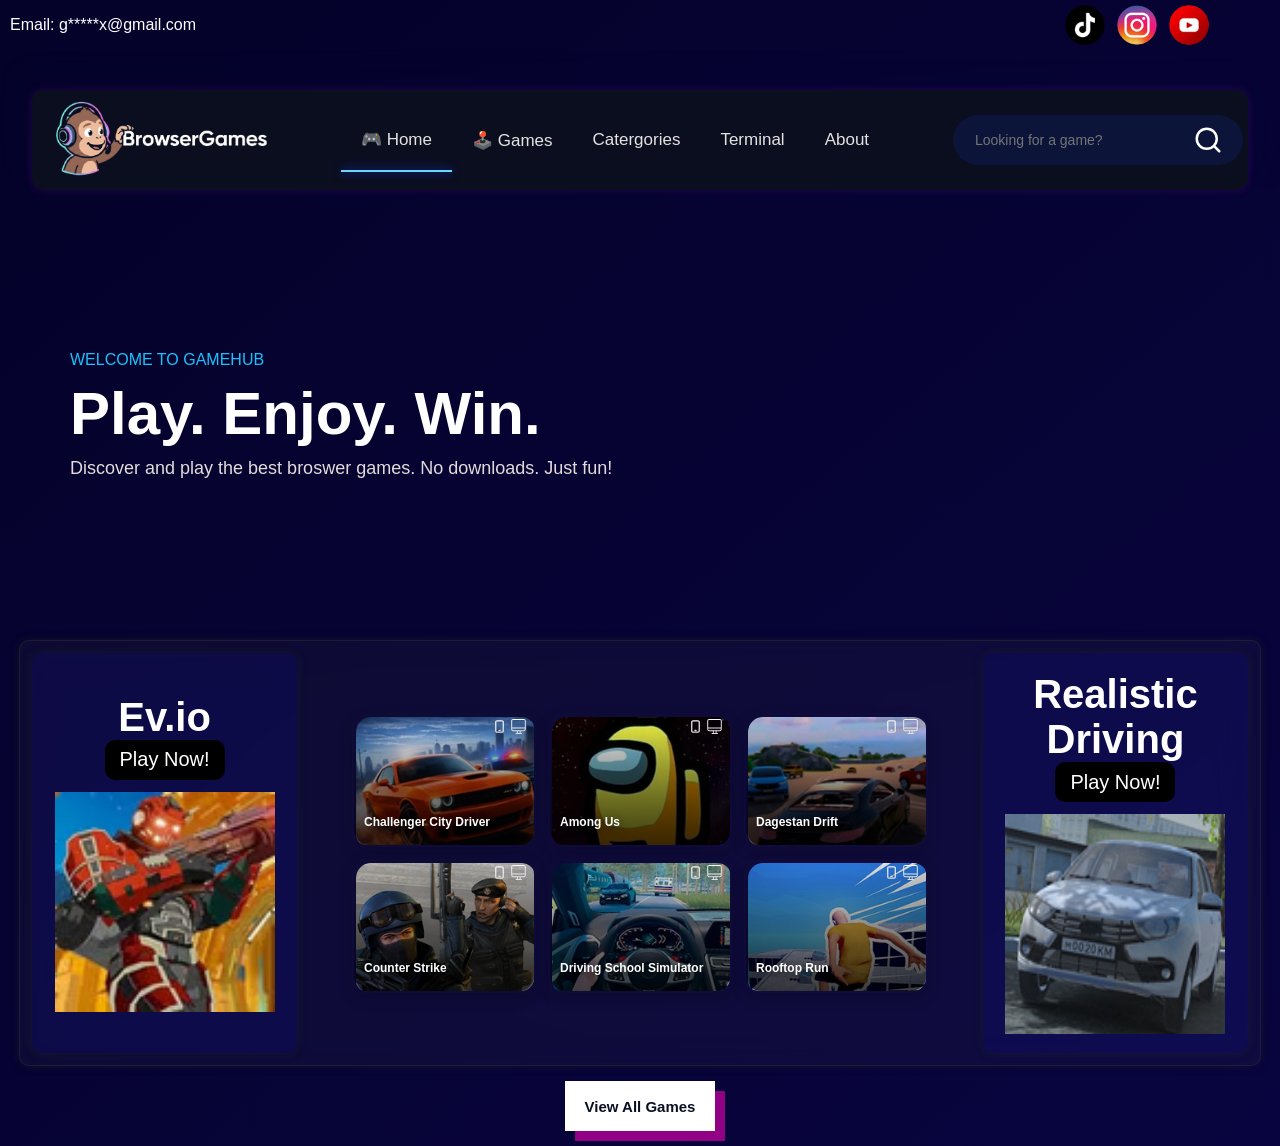
<file: index.html>
<!DOCTYPE html>
<html lang="en">
<head>
    <meta charset="UTF-8">
    <meta name="viewport" content="width=device-width, initial-scale=1.0">
    <link rel="stylesheet" href="style.css">
     <link rel="icon" href="./img/browsergame-monkey.jpg">
    <title>GameHub</title>
</head>
<body>
      <!-- <div id="preloader">
         <img src="./img/browserGames.png" alt="" class="loader">
    </div> -->

      <div class="social-links">
    <a href="#">Email: g*****x@gmail.com</a>
     <div class="social-links-container">
      <div class="social-links-svg" style="background-image: url(./img/icon-tiktok.png);" ></div>
      <div class="social-links-svg" style="background-image: url(./img/icon-instagram.png);"></div>
      <div class="social-links-svg" style="background-image: url(./img/Youtube.png);"></div>
     </div>
    </div>
   <div class="header">
     <header>
        <div class="logo">
           <a href="index.html"> <img src="./img/browserGames.png" alt=""></a>
        </div>
        <div class="links">
           <div class="links-active-link">
             <a href="#" class="active-link">🎮   Home</a>
             <div class="color-links"></div>
           </div>
            <a href="browse.html">🕹️   Games</a>
            <a href="#">Catergories</a>
            <a href="#">Terminal</a>
            <a href="#">About</a>
        </div>
        <div class="search">
          <div class="search-container">
            <input type="search" placeholder="Looking for a game?" id="search">
            <div class="enter-search">
                <svg viewBox="0 0 24 24" fill="none" xmlns="http://www.w3.org/2000/svg">
                <path d="M16.6725 16.6412L21 21M19 11C19 15.4183 15.4183 19 11 19C6.58172 19 3 15.4183 3 11C3 6.58172 6.58172 3 11 3C15.4183 3 19 6.58172 19 11Z" " stroke-width="2" stroke-linecap="round" stroke-linejoin="round"/>
                </svg>
            </div>
          </div>
        </div>

        <!-- Header svg -->
         <div class="menu-icon">
          <a href="#mobile-links-overlay">
             <svg width="20" height="20" viewBox="0 0 24 24" fill="none">
            <line x1="4" y1="6" x2="20" y2="6" stroke="white" stroke-width="2" stroke-linecap="round"/>
            <line x1="4" y1="12" x2="20" y2="12" stroke="white" stroke-width="2" stroke-linecap="round"/>
            <line x1="4" y1="18" x2="20" y2="18" stroke="white" stroke-width="2" stroke-linecap="round"/>
        </svg>
        </a>        
         </div>
              <div class="mobile-links" id="mobile-links-overlay">
            <!-- <div class="links-active-link"> -->
             <a href="index.html" class="active-link">🎮   Home</a>
             <!-- <div class="color-links"></div> -->
           <!-- </div> -->
            <a href="browse.html">🕹️   Games</a>
            <a href="#">Catergories</a>
            <a href="#">Terminal</a>
            <a href="#">About</a>
            <a href="#" style="color: red; font-weight: bolder; " title="Close">Close</a>
        </div>
         </div>
    </header>
   </div>

    <section class="hero">
        <div class="welcome">
            <h3>WELCOME TO GAMEHUB</h3>
            <h1>Play. Enjoy. Win.</h1>
            <p>Discover and play the best broswer games. No downloads. Just fun!</p>
        </div>

        <div class="info-container">
        <video muted autoplay loop src="./img/db5ffeb9a7581d2128697d03ff8e591a.mp4" ></video>
        </div>
    </section>


<div class="center-content-games-homepage">
    <div class="trending-games">
    <div class="content">
        <h3>Ev.io</h3>
        <button>Play Now!</button>
    </div>
        <img src="./img/ev-io.avif" alt="">
 </div>
    <section class="games" id="gameContainer">

    </section>
     <div class="trending-games">
    <div class="content">
        <h3>Realistic Driving</h3>
       <a href="./play.html?game=${encodeURIComponent(game.id)}">  <button>Play Now!</button></a>
    </div>
        <img src="./img/igra-realistichnyj-simulyator-vozhdeniya.jpg" alt="">
 </div>
    </div>
    <div class="show-more-games-container"><a href="browse.html"><button style="cursor: pointer;">View All Games</button></a></div>

   <script async src="https://pagead2.googlesyndication.com/pagead/js/adsbygoogle.js?client=ca-pub-1756462671549454"
     crossorigin="anonymous"></script>
     <script src="script.js"></script>
</body>
</html>
</file>
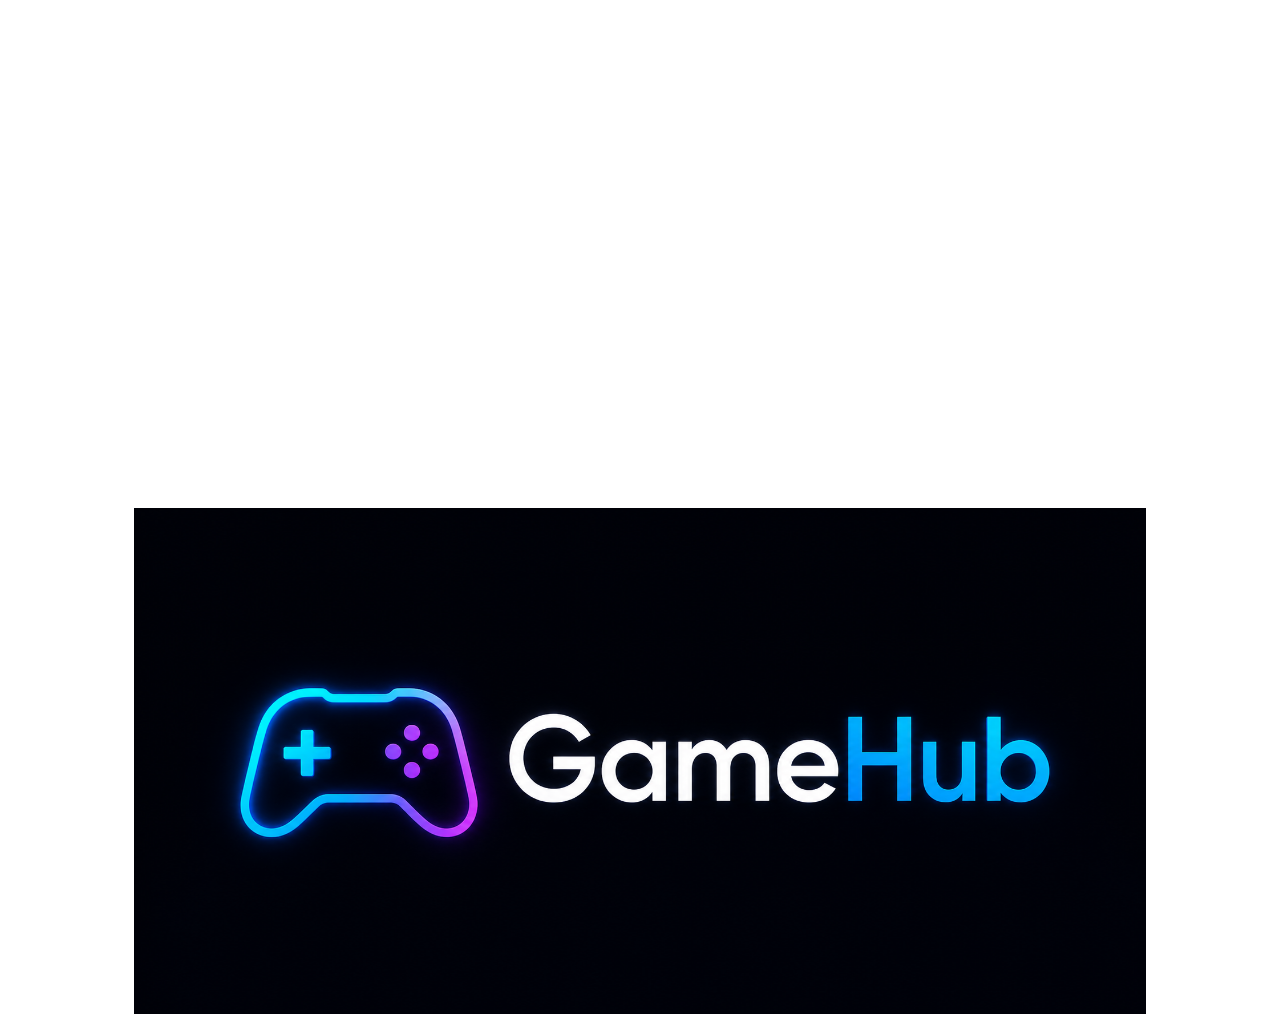
<file: alone-in-the-evil-mansion.html>
<!DOCTYPE html>
<html lang="en">
<head>
    <meta charset="UTF-8">
    <meta name="viewport" content="width=device-width, initial-scale=1.0">
    <title>GameHub/Alone-In-The-Evil-Mansion</title>
    <link rel="icon" href="../img/gamehub.png">
    <style>
        body{
            display: flex;
            align-items: center;
            justify-content: center;
            flex-direction: column;
        }
    </style>
</head>
<body>
    <iframe src="https://www.gameflare.com/embed/alone-in-the-evil-mansion/" frameborder="0" scrolling="no" width="100%" height="500px" allowfullscreen></iframe>
    <img src="../img/GameHub_Log_jpeg.png" alt="" style="width: 80%;">
</body>
</html>
</file>
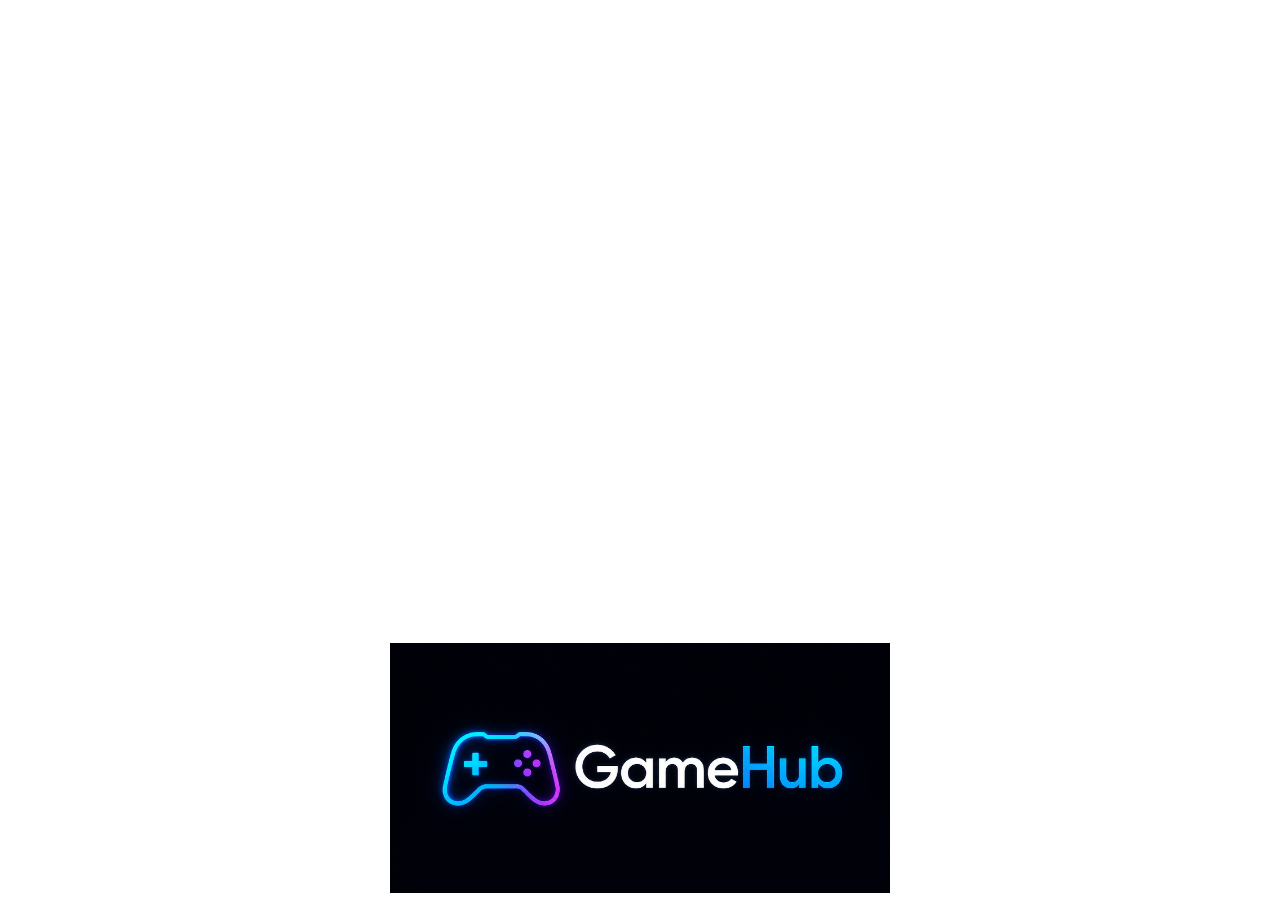
<file: ambulance-driver.html>
<!DOCTYPE html>
<html lang="en">
<head>
    <meta charset="UTF-8">
    <meta name="viewport" content="width=device-width, initial-scale=1.0">
    <title>Document</title>
</head>
<body>
    
<!DOCTYPE html>
<html lang="en">
<head>
    <meta charset="UTF-8">
    <meta name="viewport" content="width=device-width, initial-scale=1.0">
    <title>GameHub/Alone-In-The-Evil-Mansion</title>
    <link rel="icon" href="../img/gamehub.png">
    <style>
        body{
            display: flex;
            align-items: center;
            justify-content: center;
            flex-direction: column;
        }
        .wait-loading{
            font-family: corbel;
            animation: warning 2s infinite;
        }
        @keyframes warning{
            from{
                text-shadow: 0 0 10px #1bc1fa;
            }
            to{
                text-shadow: 0 0 10px #1b2afa;
            }
        }

        
    </style>
</head>
<body>
    <iframe src="https://www.gameflare.com/embed/ambulance-driver/" frameborder="0" scrolling="no" width="1000" height="635" allowfullscreen></iframe>
    <img src="../img/GameHub_Log_jpeg.png" alt="" style="width: 500px;">
</body>
</html>
</body>
</html>
</file>
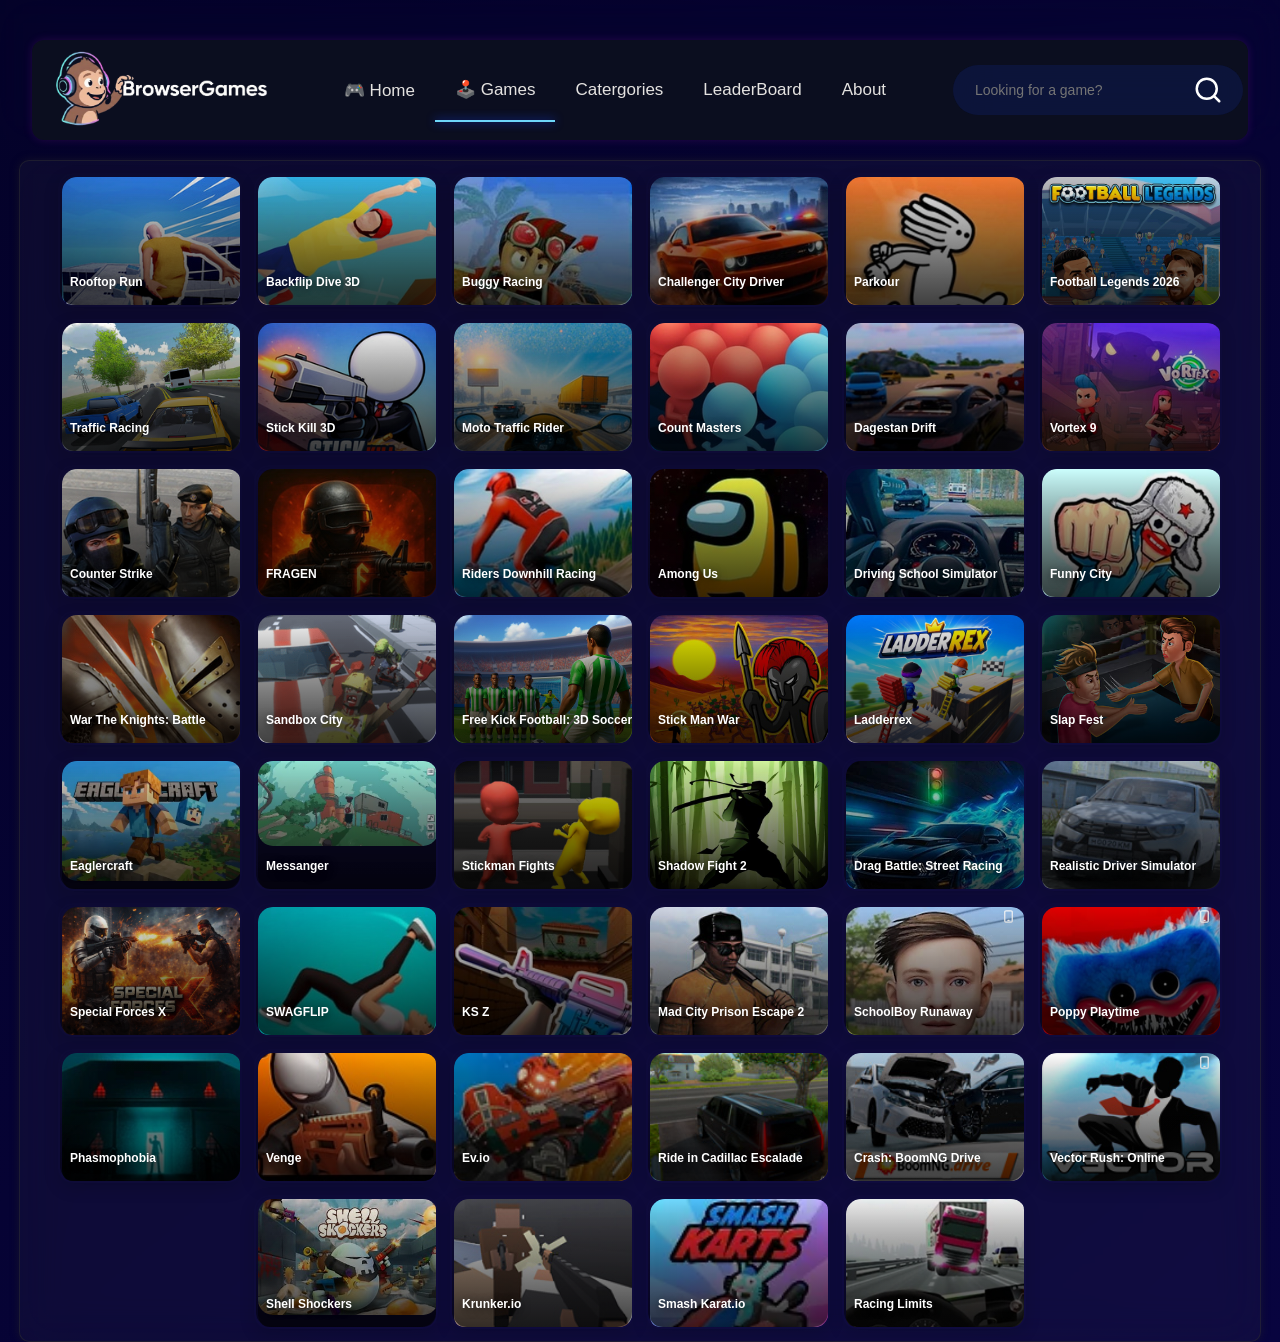
<file: browse.html>
<!DOCTYPE html>
<html lang="en">
<head>
    <meta charset="UTF-8">
    <meta name="viewport" content="width=device-width, initial-scale=1.0">
    <link rel="stylesheet" href="style.css">
     <link rel="icon" href="./img/icon.png">
    <title>BrowserGames - games</title>
    <style>

    </style>
</head>
<body>
   <div class="header" style="margin-bottom: 20px;">
     <header>
        <div class="logo">
           <a href="index.html"> <img src="./img/browserGames.png" alt=""></a>
        </div>
        <div class="links">

          <a href="index.html">🎮   Home</a>

            <div class="links-active-link">
             <a href="#">🕹️   Games</a>
             <div class="color-links"></div>
           </div>

            <a href="#">Catergories</a>
            <a href="#">LeaderBoard</a>
            <a href="#">About</a>
        </div>
         <div class="search">
          <div class="search-container">
            <input type="search" placeholder="Looking for a game?" id="search">
            <div class="enter-search">
                <svg viewBox="0 0 24 24" fill="none" xmlns="http://www.w3.org/2000/svg">
                <path d="M16.6725 16.6412L21 21M19 11C19 15.4183 15.4183 19 11 19C6.58172 19 3 15.4183 3 11C3 6.58172 6.58172 3 11 3C15.4183 3 19 6.58172 19 11Z" " stroke-width="2" stroke-linecap="round" stroke-linejoin="round"/>
                </svg>
            </div>
          </div>
        </div>

        <!-- Header svg -->
         <div class="menu-icon">
          <a href="#mobile-links-overlay">
             <svg width="20" height="20" viewBox="0 0 24 24" fill="none">
            <line x1="4" y1="6" x2="20" y2="6" stroke="white" stroke-width="2" stroke-linecap="round"/>
            <line x1="4" y1="12" x2="20" y2="12" stroke="white" stroke-width="2" stroke-linecap="round"/>
            <line x1="4" y1="18" x2="20" y2="18" stroke="white" stroke-width="2" stroke-linecap="round"/>
        </svg>
        </a>        
         </div>
              <div class="mobile-links" id="mobile-links-overlay">
            <!-- <div class="links-active-link"> -->
             <a href="index.html" class="active-link">🎮   Home</a>
             <!-- <div class="color-links"></div> -->
           <!-- </div> -->
            <a href="browse.html">🕹️   Games</a>
            <a href="#">Catergories</a>
            <a href="#">LeaderBoard</a>
            <a href="#">About</a>
            <a href="#" style="color: red; font-weight: bolder; " title="Close">Close</a>
        </div>
         </div>
    </header>
   </div>


<div class="center-content-games-homepage">
 
    <section class="games" id="gameContainer">
      
    </section>
    </div>

    <script async src="https://pagead2.googlesyndication.com/pagead/js/adsbygoogle.js?client=ca-pub-1756462671549454"
     crossorigin="anonymous"></script>
     <script src="browser.js"></script>
</body>
</html>
</file>
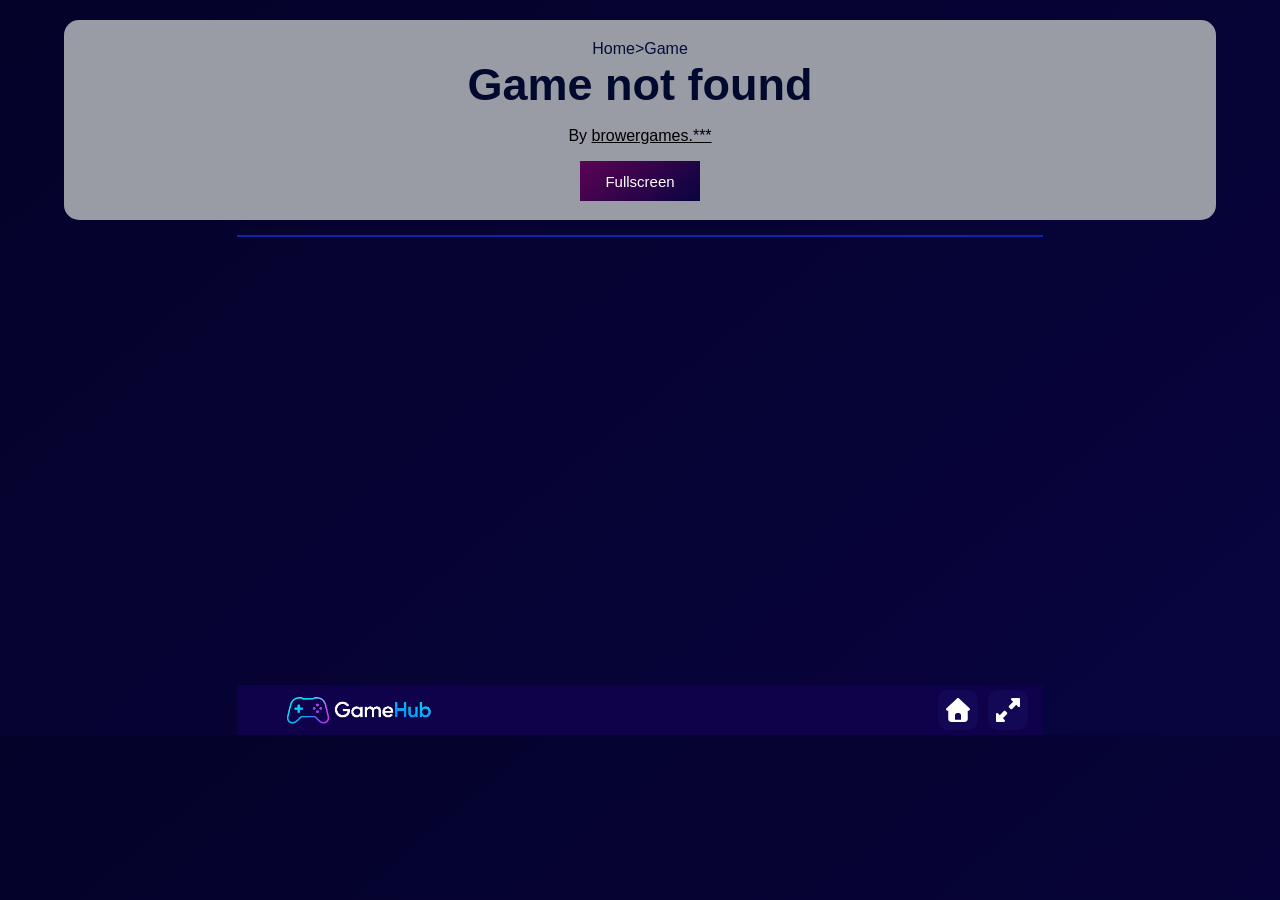
<file: play.html>
<!DOCTYPE html>
<html lang="en">
<head>
    <meta charset="UTF-8">
    <meta name="viewport" content="width=device-width, initial-scale=1.0">
    <link rel="stylesheet" href="style.css">
    <link rel="stylesheet" href="playstyle.css">
       <link rel="icon" href="./img/browsergame-monkey.jpg">
    <title></title>
</head>
<body>


    <div class="game-title-container">
        <div class="back-to-home"><a href="index.html">Home</a> > <p id="game-type">Game</p></div>
        <h2 id="title">Loading game...</h2>
        <p>By <a href="#" class="companyname">browergames.***</a></p>
        <button onclick="openFullscreen()">Fullscreen</button>
    </div>

    <div class="display-game">
    <iframe id="gameFrame" width="90%" height="90%"  frameborder='0' allowfullscreen></iframe>
    <div class="iframe-bottom">
        <div class="iframe-logo">
            <img src="./img/gamehub_logo.png" alt="">
        </div>
        <!-- Home -->
       <a href="browse.html">
         <div class="iframe-bottom-svgs">
            <div class="iframe-svgs">
               <svg xmlns="http://www.w3.org/2000/svg" viewBox="0 0 640 640" fill="white" width="30px"><!--!Font Awesome Free v7.2.0 by @fontawesome - https://fontawesome.com License - https://fontawesome.com/license/free Copyright 2026 Fonticons, Inc.--><path d="M341.8 72.6C329.5 61.2 310.5 61.2 298.3 72.6L74.3 280.6C64.7 289.6 61.5 303.5 66.3 315.7C71.1 327.9 82.8 336 96 336L112 336L112 512C112 547.3 140.7 576 176 576L464 576C499.3 576 528 547.3 528 512L528 336L544 336C557.2 336 569 327.9 573.8 315.7C578.6 303.5 575.4 289.5 565.8 280.6L341.8 72.6zM304 384L336 384C362.5 384 384 405.5 384 432L384 528L256 528L256 432C256 405.5 277.5 384 304 384z"/></svg>
            </div>
       </a>
            <!-- FullScreen -->
            <div class="iframe-svgs" onclick="openFullscreen()">
            <svg xmlns="http://www.w3.org/2000/svg" viewBox="0 0 512 512" width="24" height="24" fill="white">
                <path d="M344 0L488 0c13.3 0 24 10.7 24 24l0 144c0 9.7-5.8 18.5-14.8 22.2s-19.3 1.7-26.2-5.2l-39-39-87 87c-9.4 9.4-24.6 9.4-33.9 0l-32-32c-9.4-9.4-9.4-24.6 0-33.9l87-87-39-39c-6.9-6.9-8.9-17.2-5.2-26.2S334.3 0 344 0zM168 512L24 512c-13.3 0-24-10.7-24-24L0 344c0-9.7 5.8-18.5 14.8-22.2S34.1 320.2 41 327l39 39 87-87c9.4-9.4 24.6-9.4 33.9 0l32 32c9.4 9.4 9.4 24.6 0 33.9l-87 87 39 39c6.9 6.9 8.9 17.2 5.2 26.2S177.7 512 168 512z"/>
            </svg>
            </div>
        </div>
    </div>
    </div>

<script src="play.js"></script>
</body>
</html>
</file>
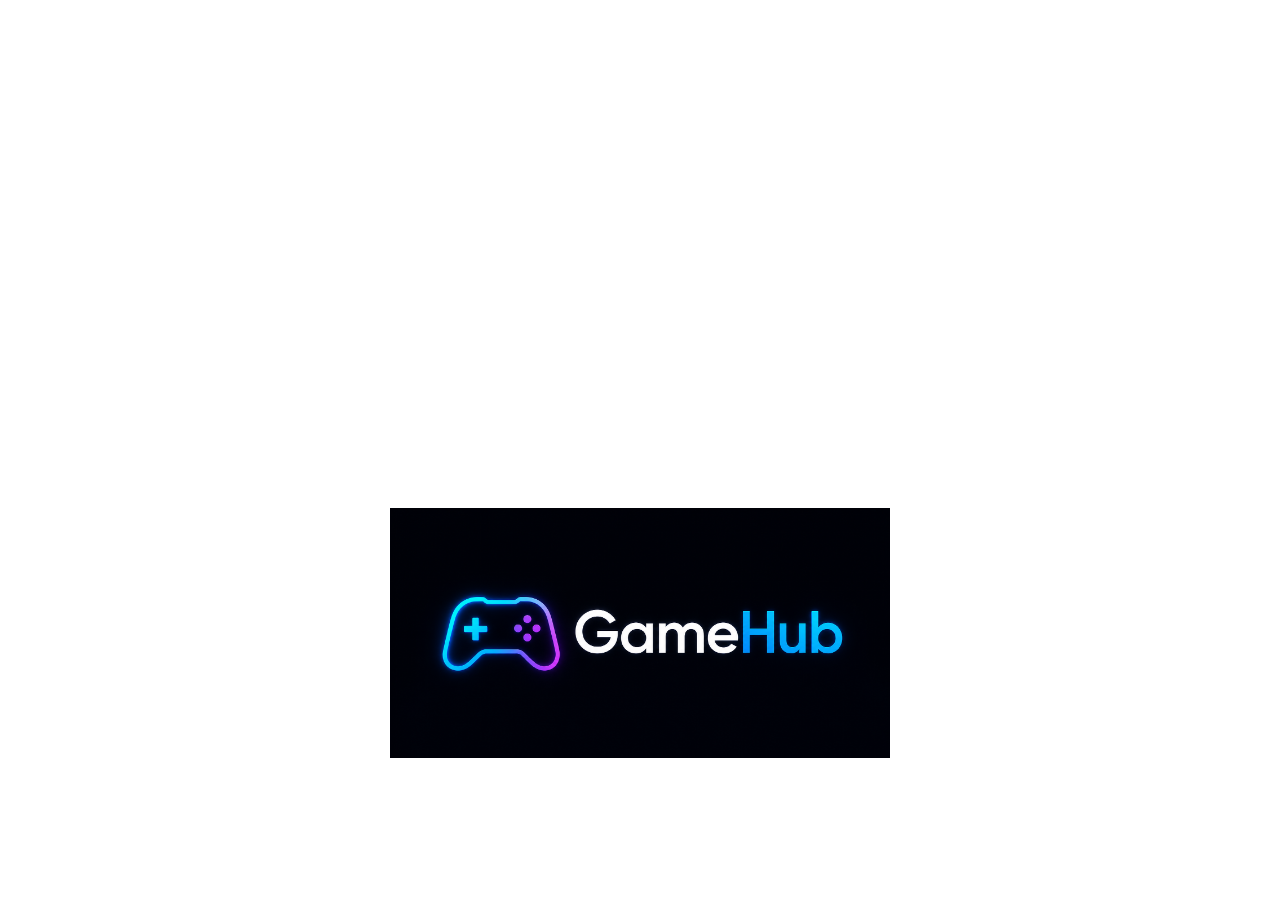
<file: rogue-sergeant.html>
<!DOCTYPE html>
<html lang="en">
<head>
    <meta charset="UTF-8">
    <meta name="viewport" content="width=device-width, initial-scale=1.0">
    <title>GameHub/rogue-sergeant</title>
    <link rel="icon" href="../img/gamehub.png">
    <style>
        body{
            display: flex;
            align-items: center;
            justify-content: center;
            flex-direction: column;
        }
    </style>
</head>
<body>
    <iframe src="https://www.gameflare.com/embed/rogue-sergeant-the-final-operation/" frameborder="0" scrolling="no" width="100%" height="500px" allowfullscreen></iframe>
    <img src="../img/GameHub_Log_jpeg.png" alt="" style="width: 500px;">
</body>
</html>
</file>
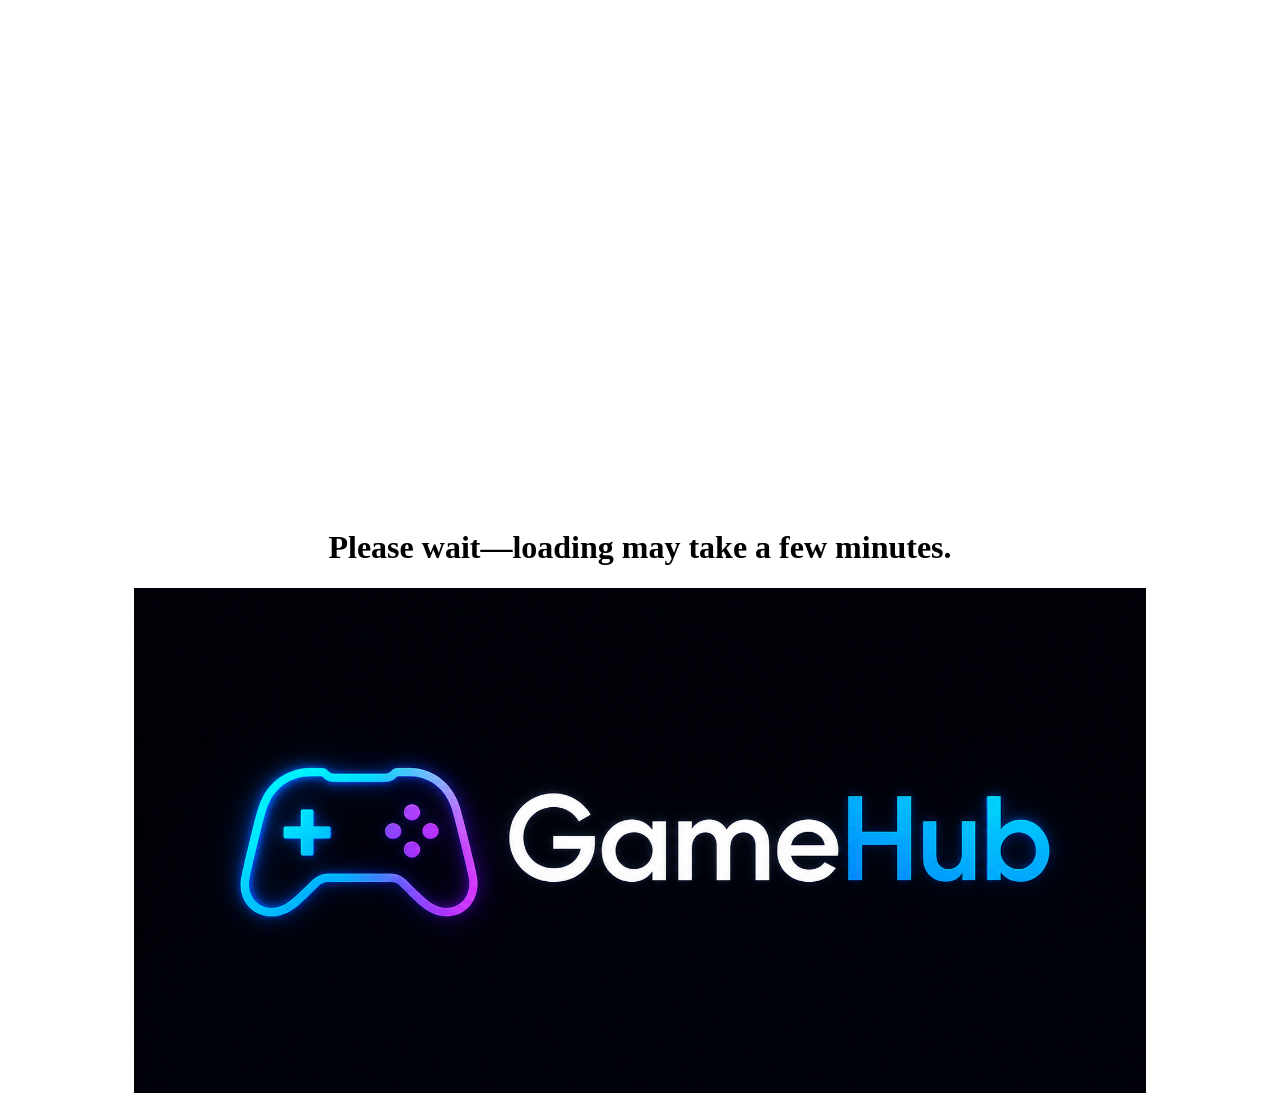
<file: the-resistance-figthers.html>
<!DOCTYPE html>
<html lang="en">
<head>
    <meta charset="UTF-8">
    <meta name="viewport" content="width=device-width, initial-scale=1.0">
    <title>GameHub/Alone-In-The-Evil-Mansion</title>
    <link rel="icon" href="../img/gamehub.png">
    <style>
        body{
            display: flex;
            align-items: center;
            justify-content: center;
            flex-direction: column;
        }
        .wait-loading{
            font-family: corbel;
            animation: warning 2s infinite;
        }
        @keyframes warning{
            from{
                text-shadow: 0 0 10px #1bc1fa;
            }
            to{
                text-shadow: 0 0 10px #1b2afa;
            }
        }

        
    </style>
</head>
<body>
   <iframe src="https://www.gameflare.com/embed/the-resistance-fighters/" frameborder="0" scrolling="no" width="100%" height="500px" allowfullscreen></iframe>
   <h1 class="wait-loading">Please wait—loading may take a few minutes.</h1>
    <img src="../img/GameHub_Log_jpeg.png" alt="" style="width: 80%;">
</body>
</html>
</file>
<file: style.css>
html{
    scroll-behavior: smooth;
}


body{
    margin: 0;
    background: linear-gradient(140deg, #040229, #08043f);
    overflow-x: hidden;
    font-family: 'Segoe UI', Tahoma, Geneva, Verdana, sans-serif;
    scroll-behavior: smooth;
    display: flex;
    justify-content: center;
    align-items: center;
    flex-direction: column;
}

#content {
    display: none;

}

/* Style the preloader overlay */
#preloader{
    position: fixed; /* Ensures it covers the entire viewport */
    top: 0;
    left: 0;
    width: 100%;
    height: 100%;
    background-color: rgb(0, 0, 0); /* Choose a background color */
    display: flex; /* Use flexbox to easily center the loader */
    justify-content: center;
    align-items: center;
    z-index: 99999; /* Ensures it is on top of other elements */
}


.loader {
   width: 250px;
   animation: breath 3s cubic-bezier(0.05, 0.05, 0.83, 0.89) infinite;
}

@keyframes breath{
   0%{
    transform: scale(1);
   }
   50%{
    transform: scale(1.2);
   }
}




/* ===== HEADER ===== */
.header{
    width: 100%;
    display: flex;
    align-items: center;
    justify-content: center;
    flex-direction: column;
    background-color: transparent;
    position: sticky;
    backdrop-filter: blur(20px);
    top: 0;
    z-index: 100;

    
}

.social-links{
    width: 100%;
    height: 50px;
    display: flex;
    align-items: center;
    justify-content: space-between;
    font-family: 'Lucida Sans', 'Lucida Sans Regular', 'Lucida Grande', 'Lucida Sans Unicode', Geneva, Verdana, sans-serif;
}

.social-links a{
    color: white;
    text-decoration: none;
    margin-left: 10px;
}

.social-links-container{
    width: 20%;
    display: flex;
    align-items: center;
    justify-content: center;
    height: 100%;
    gap: 12px;
    margin-right: 15px;
}
.social-links-svg{
    background-color: #0b0f2449;
    width: 40px;
    height: 40px;
    border-radius: 100%;
    display: flex;
    align-items: center;
    justify-content: center;
    background-size: cover;
    background-position: center;
}

header{
    box-shadow: 0 0 10px rgba(225, 40, 250, 0.144);
    background-color: #0b0e1f;
    width: 95%;
    height: 100px;
    display: flex;
    align-items: center;
    justify-content: space-between;
    backdrop-filter: blur(20px);
    box-sizing: border-box;
    margin-top: 40px;
    border-radius: 12px;
}

/* ===== LOGO ===== */
.logo{
    display: flex;
    align-items: center;
    overflow: hidden;
}

.logo img{
    width: 250px;
    max-width: 100%;
}

/* ===== NAV LINKS ===== */
.links{
    display: flex;
    align-items: center;
}

.links a{
    text-decoration: none;
    color: #e4e2e0;
    font-size: 17px;
    transition: 0.3s;
    margin: 20px;
}

.links a:hover{
    color: #1bc1fa;
}

/* ACTIVE LINK */
.links-active-link{
    display: flex;
    flex-direction: column;
    align-items: center;
}

.color-links{
    border-bottom: 2px solid #6dd7f9;
    width: 100%;
    box-shadow: 0 0 10px #133ce4;
}

.search{
    width: 300px;
    height: 100%;
    display: flex;
    align-items: center;
    justify-content: center;
}
.search-container{
    width: 290px;
    height: 50px;
    background-color: transparent;
    backdrop-filter: blur(20px);
    background-color: #10206662;
    border-radius: 40px;
    display: flex;
    align-items: center;
    justify-content: space-around;
}
.search input{
    width: 200px;
    height: 40px;
    border: none;
    background-color: transparent;
    padding-left: 12px;
    color: white;
    font-size: 14px;
    outline: none;
    font-family: Arial, Helvetica, sans-serif;
}

.enter-search{
    width: 50px;
    height: 50px;
    display: flex;
    align-items: center;
    justify-content: center;
    border-radius: 100%;
}
.enter-search svg{
    width: 30px;
    height: 30px;
    stroke: white;
}

/* ===== MENU ICON ===== */
.menu-icon{
    display: none;
    cursor: pointer;
}

/*  ==== DISPLAY LINKS FOR MOBILE */
.mobile-links{
    position:absolute;
    width: 100%;
    height: 350px;
    top: 90px;
    background-color: #0b0e1f;
    display: flex;
    align-items: center;
    justify-content: center;
    flex-direction: column;
    visibility: hidden;
    opacity: 0;
    border-bottom-left-radius: 12px;
    border-bottom-right-radius: 12px;
}

.mobile-links:target{
    visibility: visible;
    opacity: 1;
}
.mobile-links a{
    margin: 10px;
    width: 70%;
    height: 40px;
    font-family: 'Lucida Sans', 'Lucida Sans Regular', 'Lucida Grande', 'Lucida Sans Unicode', Geneva, Verdana, sans-serif;
    display: flex;
    align-items: center;
    justify-content: center;
    color: white;
    text-decoration: none;
}
.mobile-links a:hover{
    background-color: #9797970e;
}

/* ===== HERO SECTION ===== */
.hero{
    width: 100%;
    min-height: 50vh;
    display: flex;
    align-items: center;
    justify-content: space-between;
    padding: 40px 20px;
    box-sizing: border-box;
    gap: 20px;
}

/* LEFT TEXT */
.welcome{
    flex: 1;
    display: flex;
    flex-direction: column;
    justify-content: center;
    padding-left: 50px;
}

.welcome h3{
    color: #1bc1fa;
    font-weight: 300;
    font-size: 16px;
    margin: 0;
}

.welcome h1{
    font-size: 60px;
    margin: 10px 0;
    color: #ffffff;
}

.welcome p{
    color: #e2dbda;
    font-size: 18px;
    max-width: 550px;
    margin: 0;
}

/* RIGHT INFO */
.info-container{
    flex: 1;
    display: flex;
    justify-content: center;
    overflow: hidden;
}
video{
    width: 100%;

}


/* BORDERS */
.total-Games,
.players{
    padding-right: 10px;
}

/* ===== TABLET ===== */
@media (max-width: 1024px){

    .hero{
        flex-direction: column;
        text-align: center;
    }

    .welcome h1{
        font-size: 45px;
    }

    .info{
        margin-top: 20px;
        width: 100%;
    }
}


/* ===== MOBILE ===== */
@media (max-width: 768px){

    .search{
        display: none;
    }
    .links{
        display: none;
    }

    .menu-icon{
        display: flex;
        align-items: center;
        justify-content: center;
        width: 40px;
        height: 40px;
        margin-right: 12px;
        background-color: #50505031;
        border-radius: 100%;
    }

    .menu-icon svg{
        margin-top: 3px;
    }
    .menu-icon:hover{
        background-color: transparent;
    }

    .welcome{
        padding: 0;
    }

    .hero{
        flex-direction: column;
        text-align: center;
        padding: 20px;
    }

    .welcome h1{
        font-size: 35px;
    }

    .welcome p{
        font-size: 16px;
    }

    .info{
        width: 100%;
        gap: 15px;
    }

    .total-Games,
    .players{
        border-right: none;
    }
}

/* Games */
.grid-template{
    width: 95%;
    display: flex;
    align-items: center;
    justify-content: center;
}


.center-content-games-homepage{
    display: flex;
    align-items: center;
    justify-content: center;
    width: 95%;
    height: auto;
    background-color: transparent;
    background-color: #5656581a;
    border: 1px solid #3030307e;
    backdrop-filter: blur(20px);
    padding-left: 12px;
    padding-right: 12px;
    padding-top: 12px;
    padding-bottom: 12px;
    border-radius: 10px;
    box-shadow: 0 0 10px rgba(36, 36, 36, 0.438);
    position: relative;
}
.trending-games{
    width: 450px;
    text-align: center;
    height: 400px;
    background-color:  #1111dd1a;
    box-shadow: 0 0 10px rgba(36, 36, 36, 0.438);
    border-radius: 10px;
    display: flex;
    align-items: center;
    justify-content: center;
    flex-direction: column;
    gap: 12px;
    
}
.trending-games img{
    width: 220px;
    height: 220px;
}


.content{
    width: 100%;
    display: flex;
    align-items: center;
    justify-content: center;
    flex-direction: column;
    color: white;
}
.content h3{
    font-family: 'Lucida Sans', 'Lucida Sans Regular', 'Lucida Grande', 'Lucida Sans Unicode', Geneva, Verdana, sans-serif;
    color: rgb(255, 255, 255);
    font-size: 40px;
    margin: 0;
}
.content button{
    width: 120px;
    height: 40px;
    border-radius: 10px;
    border: none;
    color: white;
    background-color: black;
    font-size: 20px;
}

.games{
    /* padding: 40px 20px;
    display: grid;
    grid-template-columns: repeat(5, 1fr);
    gap: 10px;
    box-sizing: border-box; */
    display: flex;
    flex-wrap: wrap;
    align-items: center;
    justify-content: center;
    gap: 12px;
}

/* tabels laptops */
@media (max-width: 1200px){

}
/* Big phones small tablets */
@media (max-width: 768px){
    .games{
        padding: 20px;
        gap: 15px;
    }
    .center-content-games-homepage{
        flex-direction: column;
    }
    .trending-games{
        width: 90%;
    }
}
/* Phones */


/* DISPLAY AVAILABLE GAMES */
.game-card{
    width: 180px;
    height: 130px;
    position: relative;
    border-radius: 15px;
    overflow: hidden;
    cursor: pointer;
    transition: 0.25s ease;
    box-shadow: 0 6px 15px rgba(0, 0, 0, 0.158);
    border: 2px solid rgba(255, 255, 255, 0);
}

/* hover lift */
.game-card:hover{
    border: 2px solid rgb(1, 95, 124);
    box-shadow: 0 10px 25px rgba(2, 106, 138, 0.5);
    
}

/* image */
.game-card img{
    width: 100%;
    height: 100%;
    object-fit: cover;
    border-radius: 15px;
    transition: 0.3s ease;
}

/* zoom image on hover */
.game-card:hover img{
    transform: scale(1.08);
}

/* DARK GRADIENT like real game sites */
.game-card::after{
    content: "";
    position: absolute;
    inset: 0;
    background: linear-gradient(
        to top,
        rgba(0, 0, 0, 0.5),
        rgba(0,0,0,0.25),
        transparent
    );
    border-radius: 15px;
    pointer-events: none;
}

/* TITLE (always visible at bottom like real game sites) */
.game-content{
    position: absolute;
    bottom: 0;
    left: 0;
    width: 100%;
    padding: 6px 8px;
    font-size: 12px;
    font-weight: 600;
    color: white;
    text-align: left;
    z-index: 2;
    text-shadow: 0 2px 10px rgba(0,0,0,0.7);
}

/* OPTIONAL: hover glow effect */
.game-card:hover::after{
    background: linear-gradient(
        to top,
        rgba(0,0,0,0.9),
        rgba(0,0,0,0.3),
        transparent
    );
}

.platforms{
    position: absolute;
    right: 10px;
    top: 2px;
}







.show-more-games-container{
    width: 100%;
    height: 80px;
    display: flex;
    align-items: center;
    justify-content: center;
}
.show-more-games-container button{
    width: 150px;
    height: 50px;
    background-color:white;
    border: none;
    box-shadow: 10px 10px 0px #910185;
    color: #0b0f24;
    font-size: 15px;
    font-weight: bold;
    font-family: 'Lucida Sans', 'Lucida Sans Regular', 'Lucida Grande', 'Lucida Sans Unicode', Geneva, Verdana, sans-serif;
    transition: 0.5s;
}

.show-more-games-container button:hover{
    box-shadow: 0 0 0 #910185;
}
</file>
<file: playstyle.css>
html{
    scroll-behavior: smooth;
}
.game-title-container{
    width: 90%;
    height: 200px;
    background-color: #999ba5;
    margin-top: 20px;
    border-radius: 15px;
    display: flex;
    align-items: center;
    justify-content: center;
    flex-direction: column;
    margin-bottom: 15px;
}

.back-to-home{
    display: flex;
    align-items: center;
    justify-content: center;
    color:  rgb(2, 16, 56);
     margin: 0;
     height: 20px;
}
.back-to-home a{
    color:  rgb(2, 16, 56);
    text-decoration: none;
   
}

.companyname{
    color: black;
}

#title{
    color: #01092e;
    font-size: 45px;
    margin: 0;
}

.game-title-container button{
    width: 120px;
    height: 40px;
    font-size: 15px;
    font-family: 'Lucida Sans', 'Lucida Sans Regular', 'Lucida Grande', 'Lucida Sans Unicode', Geneva, Verdana, sans-serif;
     background: linear-gradient(140deg, #5c0354, #08043f);
    color: white;
    border: none;
    cursor: pointer;
}

.display-game{
    width: 70%;
    height: 500px;
    display: flex;
    align-items: center;
    justify-content: center;
    flex-direction: column;
    overflow: hidden;
}

iframe{
    border-left: none;
    border-right: none;
    border-bottom: none;
    border-top: 2px solid #0826aa;
}

.iframe-bottom{
    width: 90%;
    height: 10%;
    background-color: #0f024b;
    overflow: hidden;

    display: flex;
    align-items: center;
    justify-content: space-between;
}

.iframe-logo{
    width: 30%;
    height: 100%;
    display: flex;
    align-items: center;
    justify-content: center;
}

.iframe-logo img{
    width: 180px;
}

.iframe-bottom-svgs{
    display: flex;
    align-items: center;
    justify-content: center;
    gap: 10px;
    width: 120px;
}
.iframe-svgs{
    width: 40px;
    height: 40px;
    background-color: #221c7442;
    border-radius: 10px;
    display: flex;
    align-items: center;
    justify-content: center;
    cursor: pointer;
    
}

/* RESPONIVNESS */
/* Tablets */
@media (max-width: 900px) {

  .game-title-container{
    width: 95%;
    height: auto;
    padding: 20px;
  }

  #title{
    font-size: 32px;
    text-align: center;
  }

  .display-game{
    width: 90%;
    height: 400px;
  }

  .iframe-logo img{
    width: 140px;
  }
}
</file>
